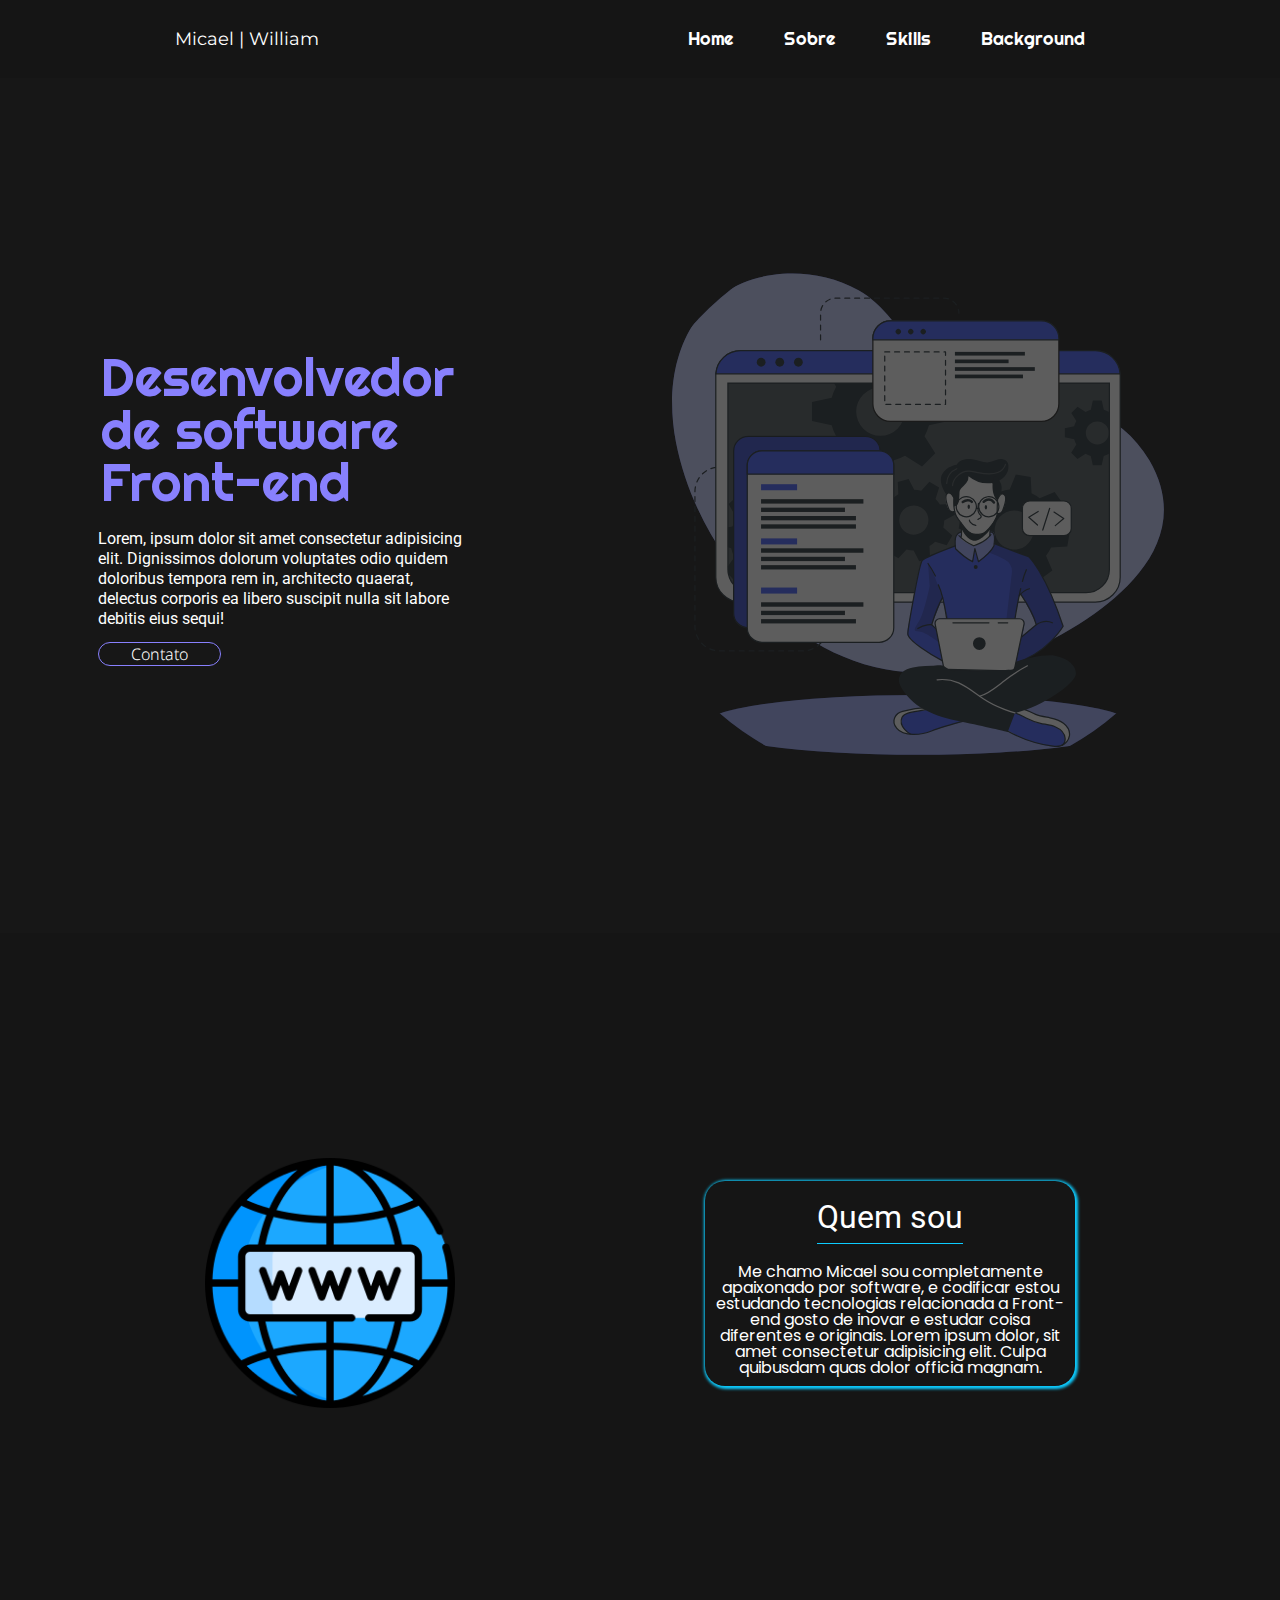
<file: index.html>
<!DOCTYPE html>
<html lang="PT-BR">
    <head>
      <meta charset="UTF-8">
      <meta http-equiv="X-UA-Compatible" content="IE=edge">
      <meta name="viewport" content="width=device-width, initial-scale=1.0">
      <meta name="author" content="Micael William">
      <meta name="description" content="Portfólio front-end developer Micael william">
      <link rel="stylesheet" href="/assets/CSS/principal.css">
      <link rel="icon"  href="/assets/imagens/coding.png">
      <title>Micael WilliamDev</title>
    </head>

    <body>
      <div class="container"> 
        <header class="cabecalho">
          <div class="cabecalho-logo-sobre">
            <a class="link-menu-sobre" href="index.html">Micael | William</a>
          </div>
          <nav class="cabecalho-menu-nav">
            <a class="cabecalho-links-nav" href="index.html">Home</a>
            <a class="cabecalho-links-nav" href="index.html">Sobre</a>
            <a class="cabecalho-links-nav" href="index.html">Skills</a>
            <a class="cabecalho-links-nav"  href="index.html">Background</a>
          </nav>    
        </header>

        <main class="secao-conteudo"><!--Sobre-->
          <section class="secao-titulo-sobre"> 
            <img class="secao-logo-principal" src="/assets/logos/logo-desenvolvedor ativo.svg" alt="logo-secao-sobre">
            <div class="secao-titulo">
              <h1 class="secao-titulo-principal">Desenvolvedor de software Front-end</h1>
              <p class="secao-titulo-bem-vindo">Lorem, ipsum dolor sit amet consectetur adipisicing elit.
                Dignissimos dolorum voluptates odio quidem doloribus tempora rem in, architecto quaerat,
                delectus corporis ea libero suscipit nulla sit labore debitis eius sequi!
              </p>
              <div class="secao-botao-principal">
                <a aria-label="botao" href="#" class="secao-botao">Contato</a>
              </div>   
            </div>
          </section>

          <section class="secao-descricao-sobre">
            <div class="secao-logo">
              <img class="foto" src="/assets/imagens/www.png" alt="minha foto">
            </div>
            <div class="secao-texto-sobre">
              <h2 class="secao-titulo-descricao">Quem sou</h2>
              <p class="secao-descricao-quem-sou">Me chamo Micael sou completamente apaixonado por software, 
                e codificar estou estudando tecnologias relacionada a Front-end
                gosto de inovar e estudar coisa diferentes e originais.
                Lorem ipsum dolor, sit amet consectetur adipisicing elit. Culpa quibusdam quas dolor officia magnam. 
              </p>
            </div>
            <!-- <div class="carregamento">
              <span class="mouse">
                <span class="mouse-wheel"></span>
              </span>
            </div> -->
          </section>  

      <!-- <section class="secao-conteudo-habilidades">
              <p class="secao-habilidades">Conhecimentos</p>
              <div class="secao-icones-habilidades">
                <ul class="secao-lista-icones">
                    <li class="lista-habilidades"><img class="secao-imagen-icones" src="/assets/imagens/html1.png" alt="logo-html"></li>
                    <li class="lista-habilidades" ><img class="secao-imagen-icones" src="/assets/imagens/css-3.png" alt="logo-css"></li>
                    <li class="lista-habilidades" ><img class="secao-imagen-icones__-- imagens-icones" src="/assets/imagens/js.png" alt="logo-Js"></li>
                </ul>
              </div>
            </section> -->
        </main>
      </div>
    </body>
</html>
</file>
<file: assets/CSS/principal.css>
@import url('/assets/CSS/cabecalho.css');
@import url('/assets/CSS/secaoHabilidades.css');
@import url('/assets/CSS/rodape.css');
@import url('/assets/CSS/reset.css');
@import url('/assets/CSS/root.css');
@import url('https://fonts.googleapis.com/css2?family=Montserrat:wght@600&family=Noto+Sans&family=Open+Sans:ital,wght@1,300&family=Poppins:wght@300&family=Righteous&family=Roboto:wght@300&display=swap');
@import url('/assets/CSS/animacao-scroll.css');
@import url('/assets/CSS/secaoTituloSobre.css');
@import url('/assets/CSS/sobreDescricao.css');



body{
  scroll-behavior: smooth;
  overflow-x: hidden;
}

::-webkit-scrollbar {
  width: 10px;
  background-color: #151515;
}
::-webkit-scrollbar-track{
  background-color: #151515;
  border-radius: 60px;
}

::-webkit-scrollbar-thumb {
  background-color: rgba(101, 24, 180, 1);
  border-radius: 60px;
}


.secao-conteudo{
  height: 100vh;
  width: 100vw; 
} 
/***PARTE CABEÇALHO NAV**/

/***FOTO***/


/***SEÇÃO SOBRE***/

/***SEÇÃO ESPECIALIDADES***/


/***RODAPÉ PERFIL***/
</file>
